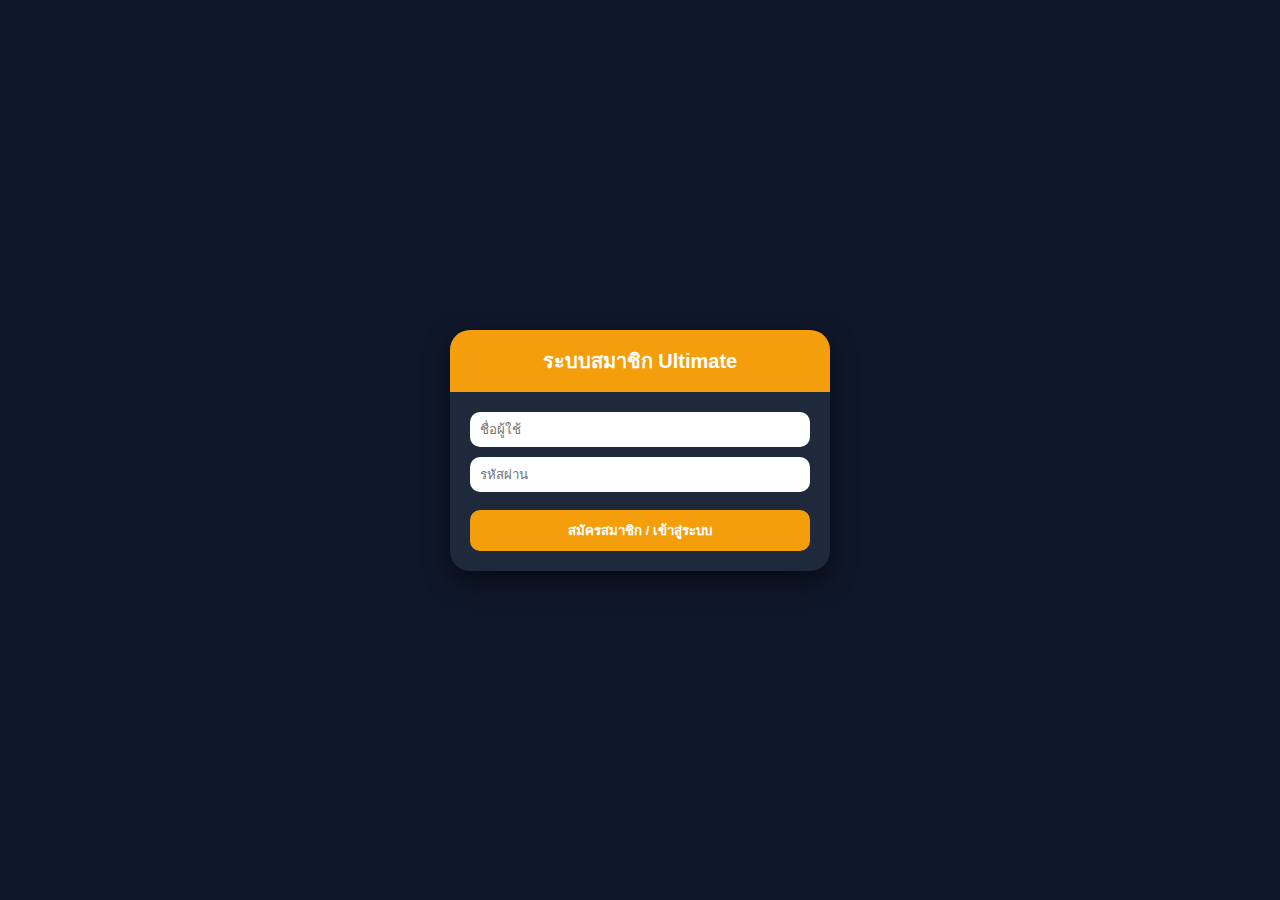
<file: index.html>
<!DOCTYPE html><html lang="th">
<head>
<meta charset="UTF-8">
<meta name="viewport" content="width=device-width, initial-scale=1.0">
<title>All In One Ultimate App</title>
<style>
*{box-sizing:border-box;margin:0;padding:0;font-family:Arial, sans-serif}
body{background:#0f172a;color:white;display:flex;justify-content:center;align-items:center;height:100vh;overflow:hidden}
.container{width:380px;background:#1e293b;border-radius:20px;overflow:hidden;box-shadow:0 10px 25px rgba(0,0,0,.5)}
header{background:#f59e0b;padding:15px;text-align:center;font-size:20px;font-weight:bold}
.content{padding:20px;text-align:center}
input{width:100%;padding:10px;border-radius:10px;border:none;margin-bottom:10px}
button{padding:10px;border:none;border-radius:10px;background:#f59e0b;color:white;cursor:pointer;margin-top:8px;width:100%;font-weight:bold;transition:.2s}
button:hover{background:#fbbf24;transform:scale(1.05)}
.menu{display:none;margin-top:10px}
.menu button{margin:5px 0}
.admin-panel{display:none;text-align:left;margin-top:10px;background:#0f172a;padding:10px;border-radius:10px}
ul{padding-left:15px}/* เอฟเฟคข้อความเรืองแสง */ .success-effect{ position:fixed; top:0;left:0; width:100%;height:100%; display:none; justify-content:center; align-items:center; font-size:45px; font-weight:bold; color:#22c55e; text-shadow:0 0 10px #22c55e,0 0 20px #22c55e,0 0 40px #22c55e; animation:popGlow 1.2s ease; z-index:10; pointer-events:none; } @keyframes popGlow{ 0%{transform:scale(0);opacity:0} 40%{transform:scale(1.3);opacity:1} 70%{transform:scale(1);opacity:1} 100%{transform:scale(1);opacity:0} }

/* สั่นหน้าจอ */ .shake{animation:shake .4s} @keyframes shake{ 0%{transform:translateX(0)} 25%{transform:translateX(-5px)} 50%{transform:translateX(5px)} 75%{transform:translateX(-5px)} 100%{transform:translateX(0)} }

canvas{position:fixed;top:0;left:0;width:100%;height:100%;pointer-events:none;display:none;z-index:5} </style>

</head>
<body><div class="container" id="appBox">
<header>ระบบสมาชิก Ultimate</header>
<div class="content"><div id="registerPage">
<input type="text" id="username" placeholder="ชื่อผู้ใช้">
<input type="password" id="password" placeholder="รหัสผ่าน">
<button onclick="register()">สมัครสมาชิก / เข้าสู่ระบบ</button>
</div><div id="homePage" style="display:none">
<h2 id="welcomeText">ยินดีต้อนรับ</h2>
<button onclick="toggleMenu()">เปิดเมนู</button>
<div class="menu" id="menu">
<button onclick="showProfile()">โปรไฟล์</button>
<button onclick="showAdmin()" id="adminBtn" style="display:none">หน้า Admin</button>
<button onclick="logout()">ออกจากระบบ</button>
</div><div class="admin-panel" id="adminPanel">
<h3>แผงควบคุม Admin</h3>
<p>รายชื่อสมาชิก:</p>
<ul id="memberList"></ul>
<button onclick="clearMembers()">ล้างสมาชิกทั้งหมด</button>
</div></div>
</div>
</div><div class="success-effect" id="successEffect">สมัครสำเร็จ ✔</div>
<canvas id="confettiCanvas"></canvas><audio id="successSound">
<source src="https://assets.mixkit.co/sfx/preview/mixkit-achievement-bell-600.mp3" type="audio/mpeg">
</audio><script>
let members=JSON.parse(localStorage.getItem('members'))||[];
let currentUser="";

function register(){
const user=document.getElementById('username').value.trim();
const pass=document.getElementById('password').value.trim();
if(!user||!pass){
alert('กรอกข้อมูลให้ครบ');
document.getElementById('appBox').classList.add('shake');
setTimeout(()=>document.getElementById('appBox').classList.remove('shake'),400);
return;
}

currentUser=user;
if(!members.includes(user)){
members.push(user);
localStorage.setItem('members',JSON.stringify(members));
}

showHome(user);
launchEffects();
}

function showHome(user){
document.getElementById('registerPage').style.display='none';
document.getElementById('homePage').style.display='block';
document.getElementById('welcomeText').innerText='ยินดีต้อนรับ '+user;

if(user.toLowerCase()==='admin'){
document.getElementById('adminBtn').style.display='block';
}else{
document.getElementById('adminBtn').style.display='none';
}
}

function toggleMenu(){
const menu=document.getElementById('menu');
menu.style.display=menu.style.display==='block'?'none':'block';
}

function logout(){
document.getElementById('homePage').style.display='none';
document.getElementById('registerPage').style.display='block';
document.getElementById('menu').style.display='none';
document.getElementById('adminPanel').style.display='none';
document.getElementById('username').value='';
document.getElementById('password').value='';
}

function showProfile(){
alert('ผู้ใช้ปัจจุบัน: '+currentUser);
}

function showAdmin(){
const panel=document.getElementById('adminPanel');
panel.style.display=panel.style.display==='block'?'none':'block';
renderMembers();
}

function renderMembers(){
const list=document.getElementById('memberList');
list.innerHTML='';
members.forEach(m=>{
const li=document.createElement('li');
li.innerText=m;
list.appendChild(li);
});
}

function clearMembers(){
members=[];
localStorage.removeItem('members');
renderMembers();
alert('ล้างสมาชิกทั้งหมดแล้ว');
}

function launchEffects(){
const effect=document.getElementById('successEffect');
effect.style.display='flex';
document.getElementById('successSound').play();
launchConfetti();
setTimeout(()=>{
effect.style.display='none';
document.getElementById('confettiCanvas').style.display='none';
},1500);
}

function launchConfetti(){
const canvas=document.getElementById('confettiCanvas');
const ctx=canvas.getContext('2d');
canvas.width=window.innerWidth;
canvas.height=window.innerHeight;
canvas.style.display='block';
let pieces=[];
for(let i=0;i<150;i++){
pieces.push({
x:Math.random()*canvas.width,
y:Math.random()*canvas.height-canvas.height,
r:Math.random()*8+4,
d:Math.random()*50,
color:`hsl(${Math.random()*360},100%,50%)`
});
}
let angle=0;
function draw(){
ctx.clearRect(0,0,canvas.width,canvas.height);
angle+=0.01;
for(let i=0;i<pieces.length;i++){
let p=pieces[i];
p.y+=Math.cos(angle+p.d)+4;
p.x+=Math.sin(angle);
ctx.fillStyle=p.color;
ctx.fillRect(p.x,p.y,p.r,p.r);
}
requestAnimationFrame(draw);
}
draw();
}
</script></body>
</html>
</file>
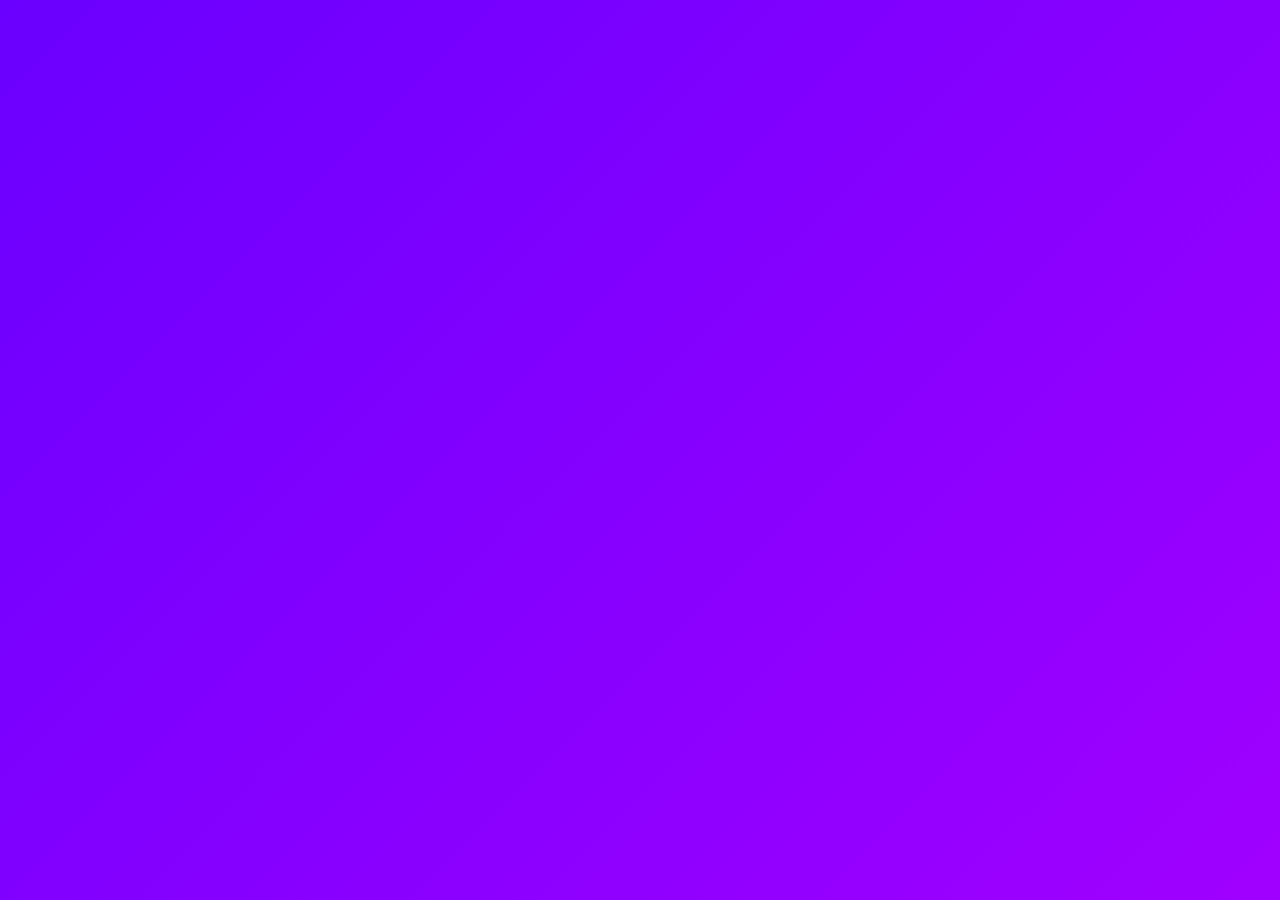
<file: login.html>
<!DOCTYPE html>
<html lang="th">
<head>
<meta charset="UTF-8">
<meta name="viewport" content="width=device-width, initial-scale=1.0">
<title>เข้าสู่ระบบ</title>

<style>
body{
    margin:0;
    font-family:Arial, sans-serif;
    background:linear-gradient(135deg,#6a00ff,#a000ff);
    display:flex;
    justify-content:center;
    align-items:center;
    height:100vh;
}

.box{
    background:white;
    padding:35px 25px;
    border-radius:20px;
    width:320px;
    box-shadow:0 10px 25px rgba(0,0,0,0.3);
}

h2{
    text-align:center;
    margin-bottom:20px;
}

input{
    width:100%;
    padding:12px;
    margin:10px 0;
    border-radius:10px;
    border:1px solid #ccc;
    font-size:14px;
}

button{
    width:
</file>
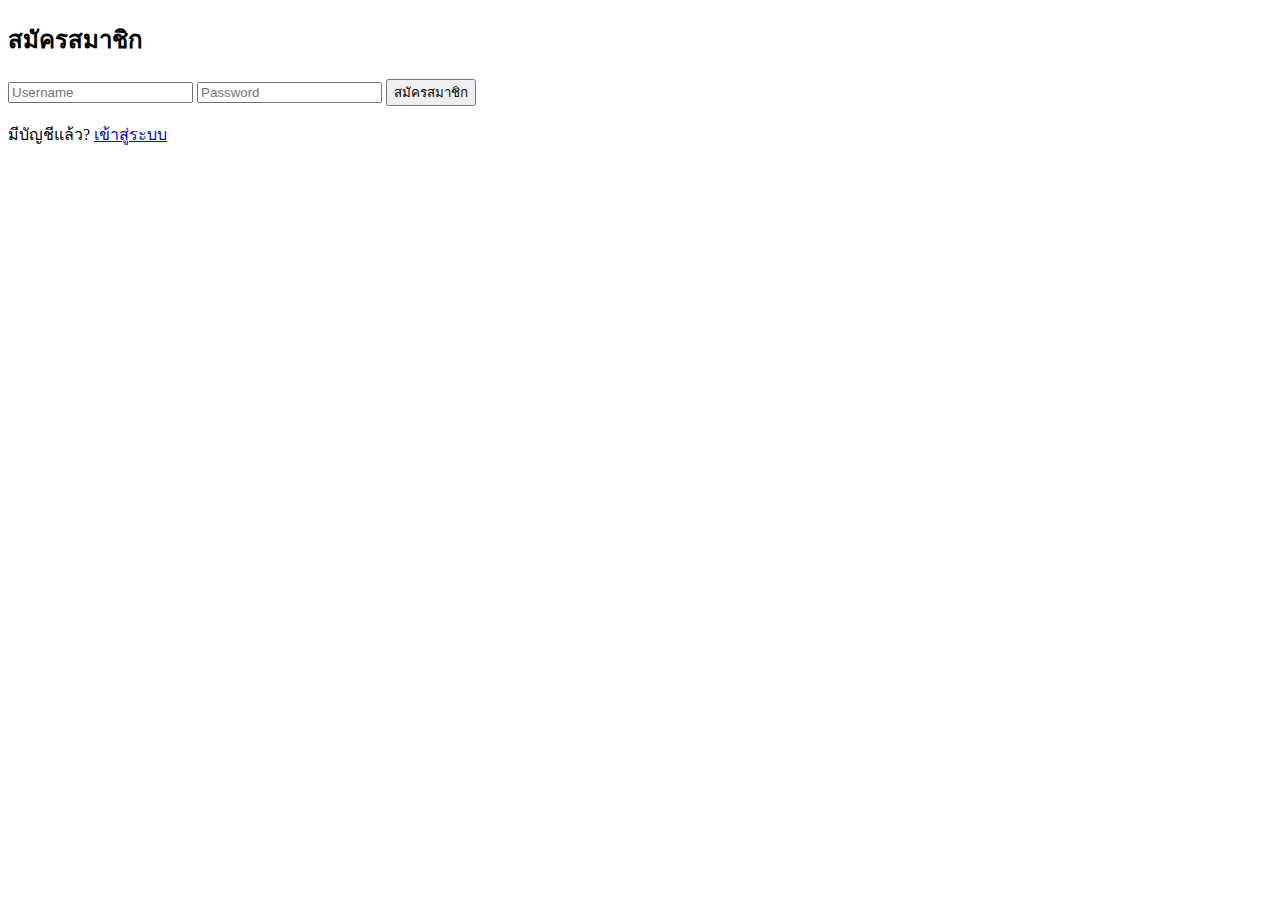
<file: register.html>
<!DOCTYPE html>
<html lang="th">
<head>
<meta charset="UTF-8">
<meta name="viewport" content="width=device-width, initial-scale=1.0">
<title>Register</title>
<link rel="stylesheet" href="style.css">
</head>

<body>

<div class="container">
  <h2>สมัครสมาชิก</h2>
  <input type="text" id="reg_user" placeholder="Username">
  <input type="password" id="reg_pass" placeholder="Password">
  <button onclick="register()">สมัครสมาชิก</button>
  <p>มีบัญชีแล้ว? <a href="login.html">เข้าสู่ระบบ</a></p>
</div>

<script src="script.js"></script>
</body>
</html>
</file>
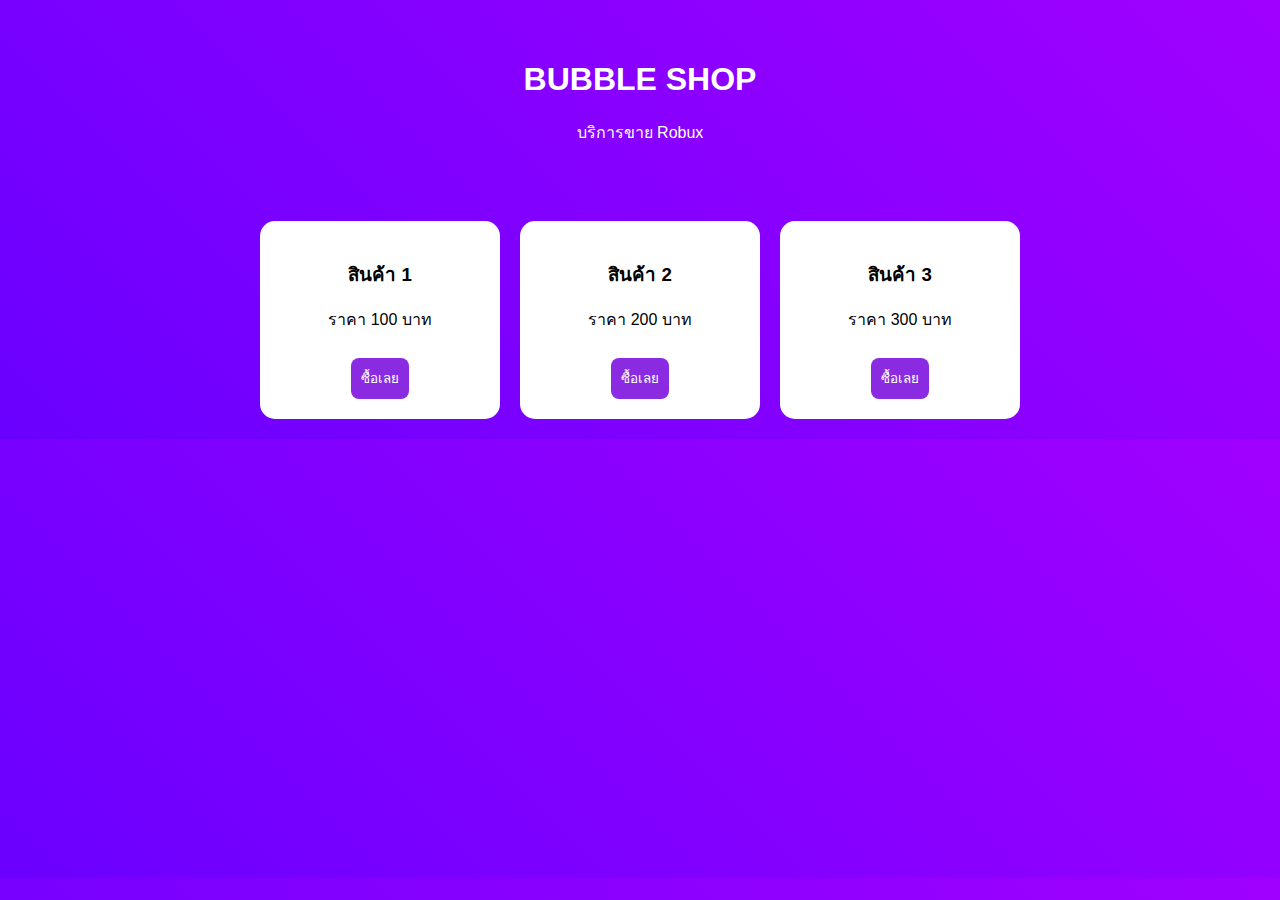
<file: shop.html>
<!DOCTYPE html>
<html lang="th">
<head>
<meta charset="UTF-8">
<title>BUBBLE SHOP</title>
<style>
body{
    margin:0;
    font-family:Arial;
    background: linear-gradient(45deg,#6a00ff,#a000ff);
    color:white;
    text-align:center;
}
.header{
    padding:40px;
}
.card-container{
    display:flex;
    flex-wrap:wrap;
    justify-content:center;
    gap:20px;
    padding:20px;
}
.card{
    background:white;
    color:black;
    width:200px;
    padding:20px;
    border-radius:15px;
}
button{
    background:#8a2be2;
    color:white;
    border:none;
    padding:10px;
    border-radius:8px;
    margin-top:10px;
}
</style>
</head>
<body>

<div class="header">
<h1>BUBBLE SHOP</h1>
<p>บริการขาย Robux</p>
</div>

<div class="card-container">
<div class="card">
<h3>สินค้า 1</h3>
<p>ราคา 100 บาท</p>
<button>ซื้อเลย</button>
</div>

<div class="card">
<h3>สินค้า 2</h3>
<p>ราคา 200 บาท</p>
<button>ซื้อเลย</button>
</div>

<div class="card">
<h3>สินค้า 3</h3>
<p>ราคา 300 บาท</p>
<button>ซื้อเลย</button>
</div>
</div>

</body>
</html>
</file>
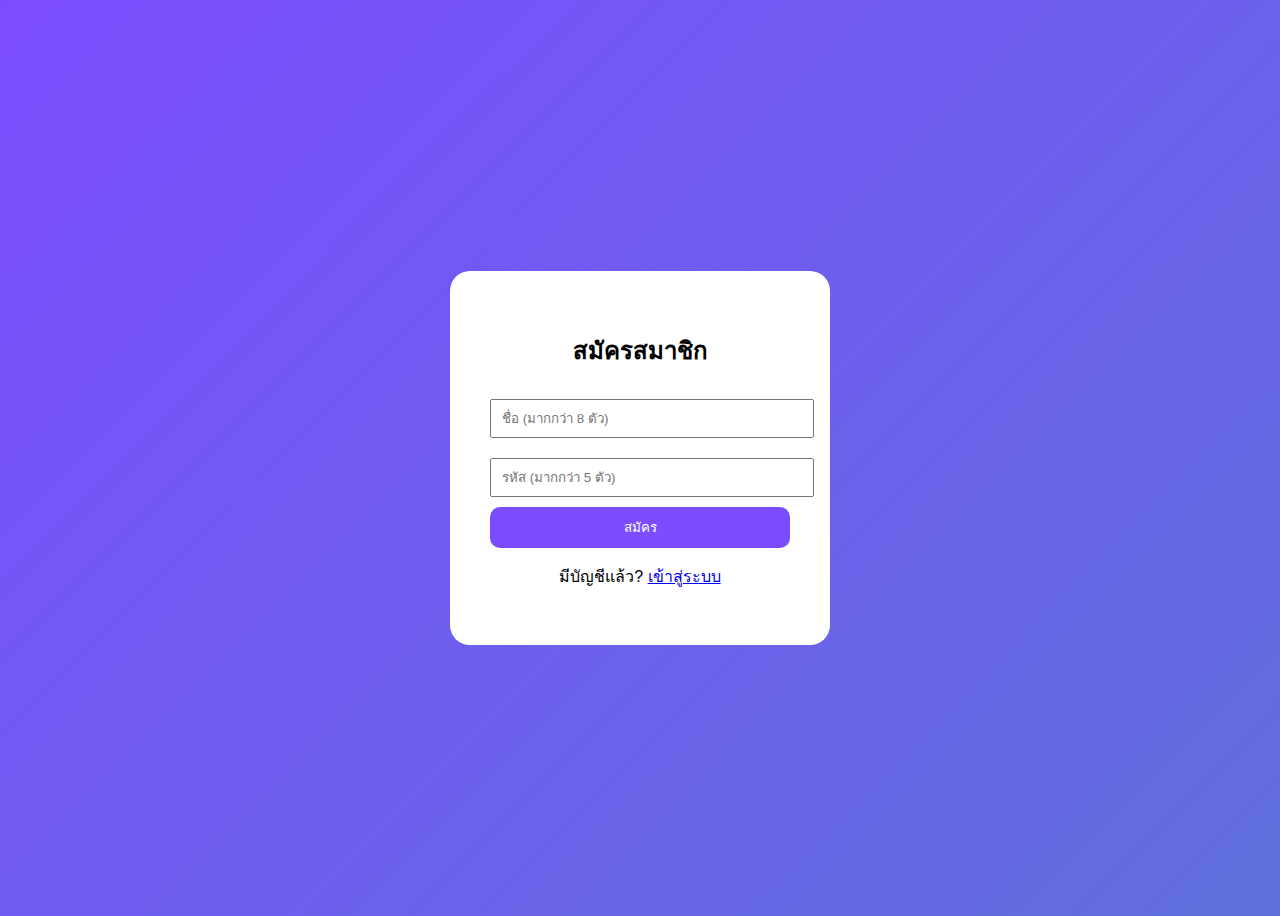
<file: success.html>
<!DOCTYPE html>
<html>
<head>
  <title>สมัครสมาชิก</title>
  <meta name="viewport" content="width=device-width, initial-scale=1.0">
</head>

<body style="background:linear-gradient(135deg,#7c4dff,#5f6fdc);
display:flex;justify-content:center;align-items:center;height:100vh;font-family:sans-serif;">

<div style="background:white;padding:40px;border-radius:20px;width:300px;text-align:center;">

<h2>สมัครสมาชิก</h2>

<form onsubmit="return registerUser()">

<input type="text" id="username" placeholder="ชื่อ (มากกว่า 8 ตัว)"
style="width:100%;padding:10px;margin:10px 0;" required><br>

<input type="password" id="password" placeholder="รหัส (มากกว่า 5 ตัว)"
style="width:100%;padding:10px;margin:10px 0;" required><br>

<button type="submit"
style="width:100%;padding:10px;background:#7c4dff;color:white;border:none;border-radius:10px;">
สมัคร
</button>

</form>

<p id="error" style="color:red;"></p>

<p style="margin-top:15px;">
มีบัญชีแล้ว?
<a href="login.html">เข้าสู่ระบบ</a>
</p>

</div>

<script>
function registerUser(){
var user = document.getElementById("username").value;
var pass = document.getElementById("password").value;

if(user.length <= 8){
document.getElementById("error").innerText="ชื่อต้องมากกว่า 8 ตัวอักษร";
return false;
}

if(pass.length <= 5){
document.getElementById("error").innerText="รหัสต้องมากกว่า 5 ตัวอักษร";
return false;
}

localStorage.setItem("username",user);
localStorage.setItem("password",pass);

window.location.href="login.html";
return false;
}
</script>

</body>
</html>
</file>
<file: style.css>

</file>
